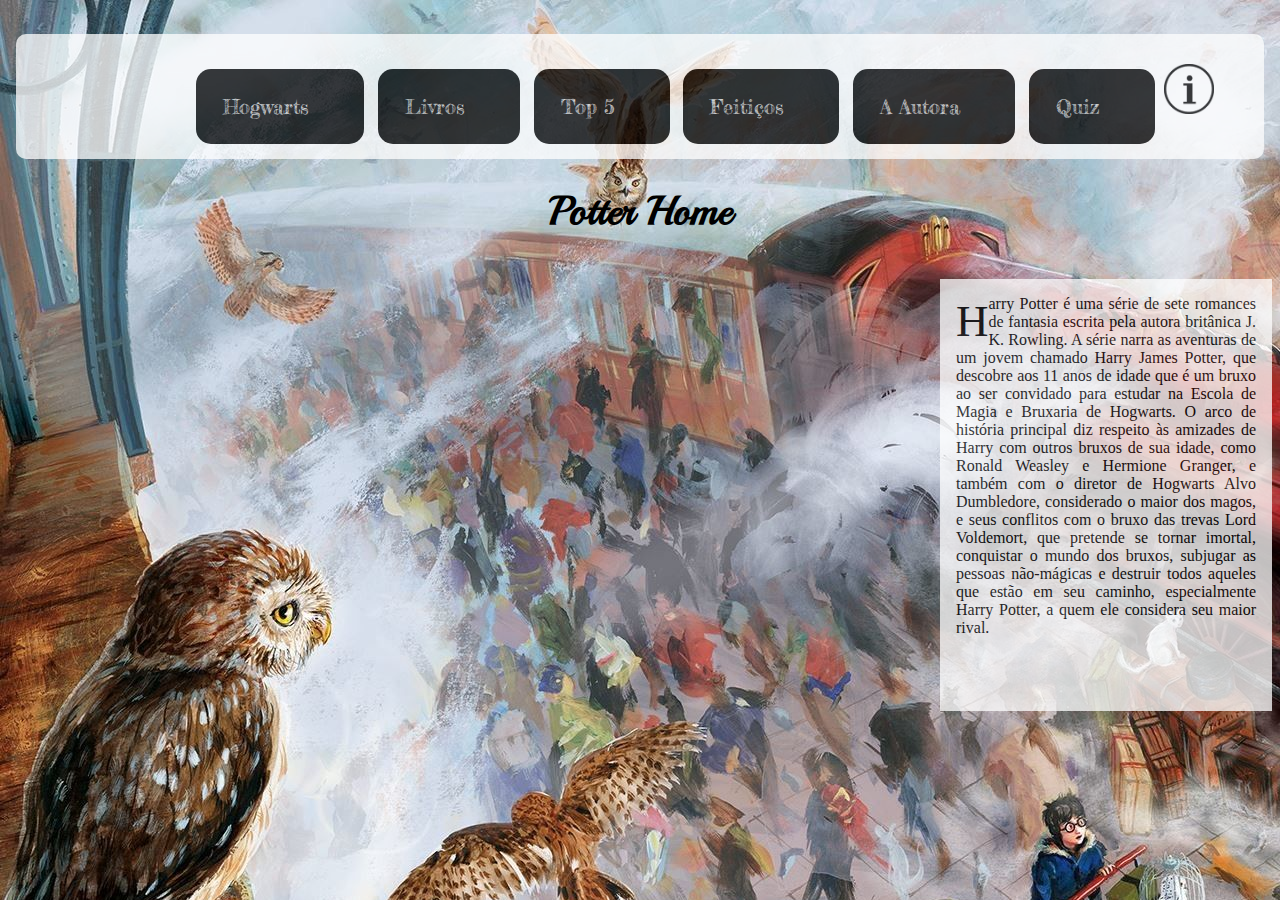
<file: index.html>
<!DOCTYPE html>
  <html>
    <head>
      <meta charset="utf-8">
      <title>Potter Home</title>
      <link rel="icon" href="logo.ico">
      <link rel="stylesheet" href="estilos.css">
      <link href="https://fonts.googleapis.com/css?family=Playball" rel="stylesheet">
      <link href="https://fonts.googleapis.com/css?family=Fredericka+the+Great|Playball" rel="stylesheet">

    </head>
    <body>
      <embed src="harry.mp3" autostart="true" loop="true" width="0" height="0">
        <div id="animacao">
      </div>

      <nav id="quadro">

          <div id="menu-hogwarts">
            <button type="button" class="botoes" id="botao">Hogwarts</button>
            <div class="sub-menu">
              <a href="sonserina.html"<button type="button" class="botoes" id="botao">Sonserina</button></a>
              <a href="grifinoria.html"<button type="button" class="botoes" id="botao">Grifinória</button></a>
              <a href="lufa-lufa.html"<button type="button" class="botoes" id="botao">Lufa-Lufa</button></a>
              <a href="Corvinal.html"<button type="button" class="botoes" id="botao">Corvinal</button></a>
            </div>
          </div>
         <a href="livros.html" <button type="button" class="botoes" id="botao">Livros</button></a>
          <div id="top-10">
            <button type="button" class="botoes" id="botao">Top 5</button>
            <div class="sub-top">
              <a href="animais.html"<button type="button" class="botoes" id="botao">Animais Fantásticos</button></a>
              <a href="curiosidades.html"  <button type="button" class="botoes" id="botao">Feitiços</button></a>
              <a href="bruxos.html" <button type="button" class="botoes" id="botao">Bruxos</button></a>
            </div>
          </div>
          <a href="feiticos.html" <button type="button" class="botoes" id="botao">Feitiços</button></a>
          <a href="autora.html" <button type="button" class="botoes" id="botao">A Autora</button></a>
          <a href="quiz.html" <button type="button" class="botoes" id="botao">Quiz</button></a>


          <style type="text/css">
            a:link
          {
            text-decoration:none;
          }
          </style>
          <a href="informacoes.html" ><img src="images/informacao.png" id="infor"></a>

    </nav>
    <nav id="inicio">
      <h1>Potter Home</h1>
  <p> Harry Potter é uma série de sete romances de fantasia escrita pela autora britânica J. K. Rowling. A série narra as aventuras de um jovem chamado Harry James Potter, que descobre aos 11 anos de idade que é um bruxo ao ser convidado para estudar na Escola de Magia e Bruxaria de Hogwarts. O arco de história principal diz respeito às amizades de Harry com outros bruxos de sua idade, como Ronald Weasley e Hermione Granger, e também com o diretor de Hogwarts Alvo Dumbledore, considerado o maior dos magos, e seus conflitos com o bruxo das trevas Lord Voldemort, que pretende se tornar imortal, conquistar o mundo dos bruxos, subjugar as pessoas não-mágicas e destruir todos aqueles que estão em seu caminho, especialmente Harry Potter, a quem ele considera seu maior rival.</p>

    </nav>
      <script src="script.js"></script>
    </body>
  </html>
</file>
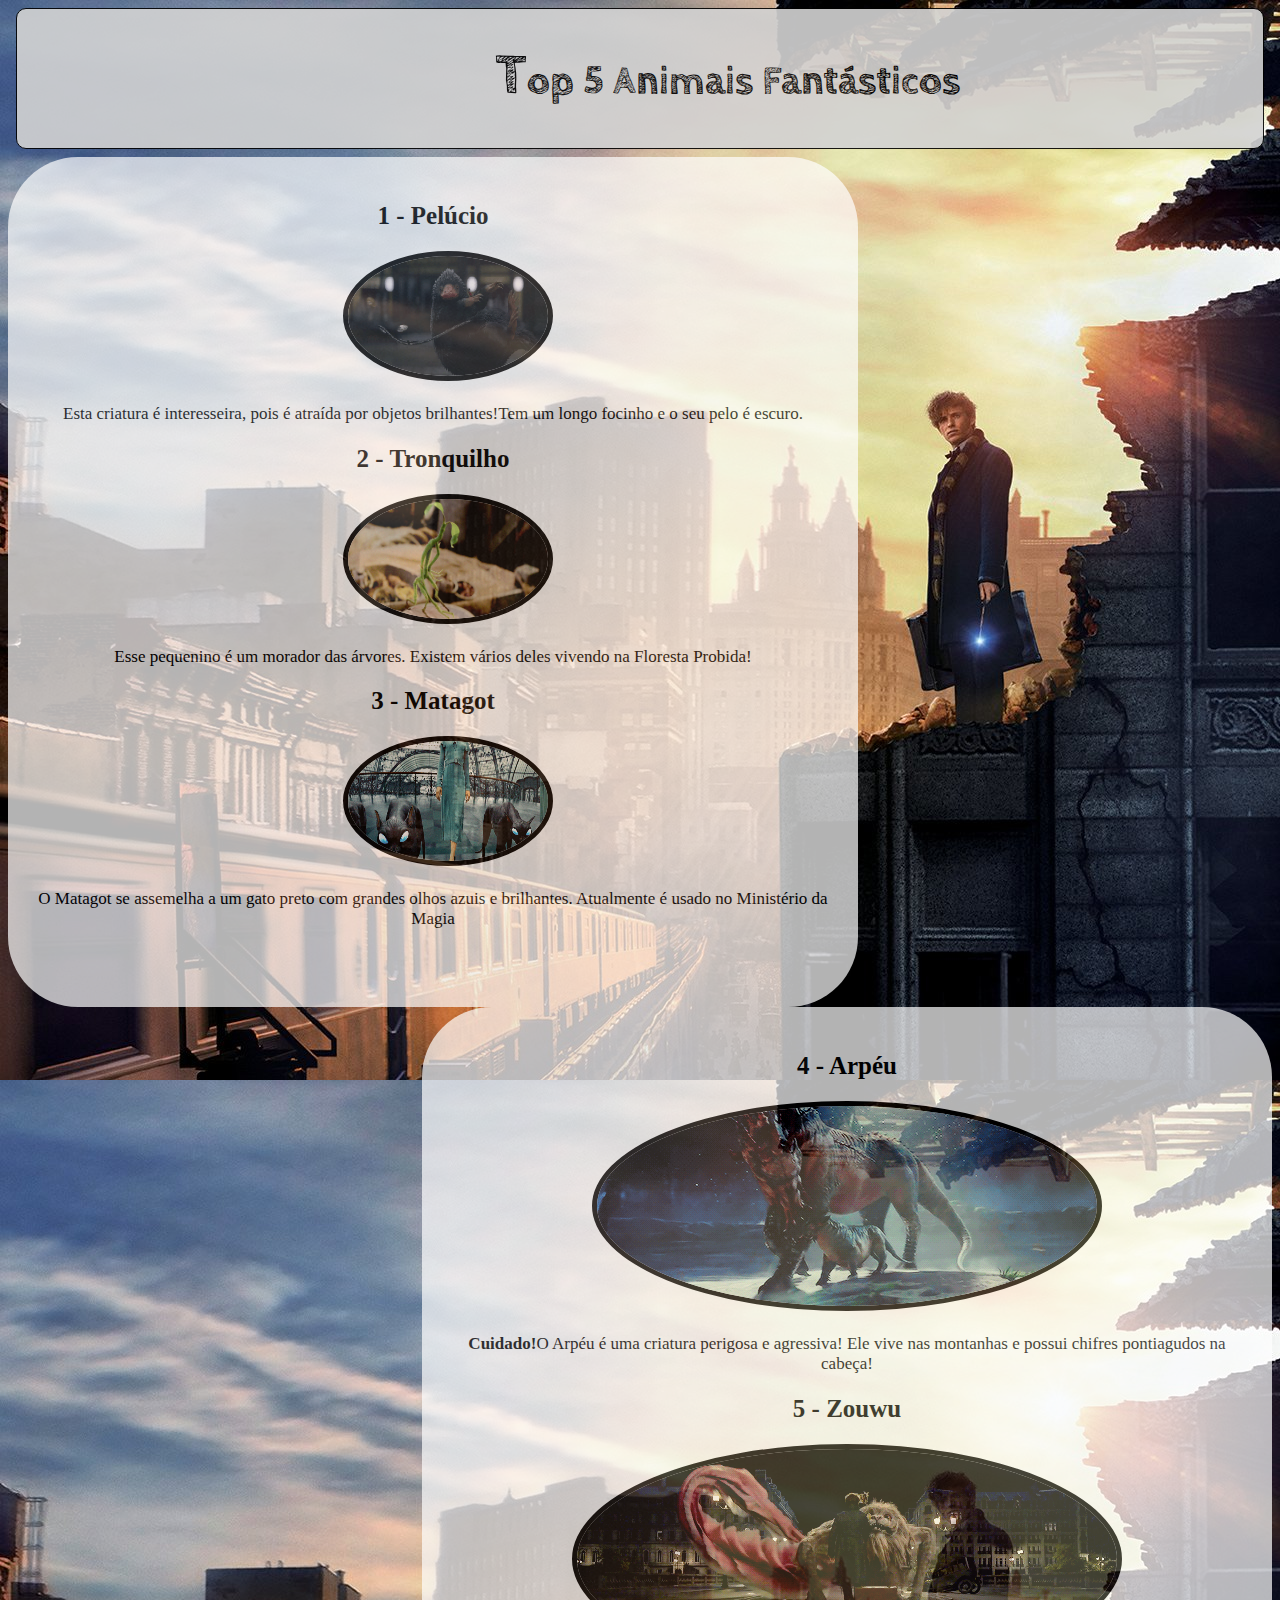
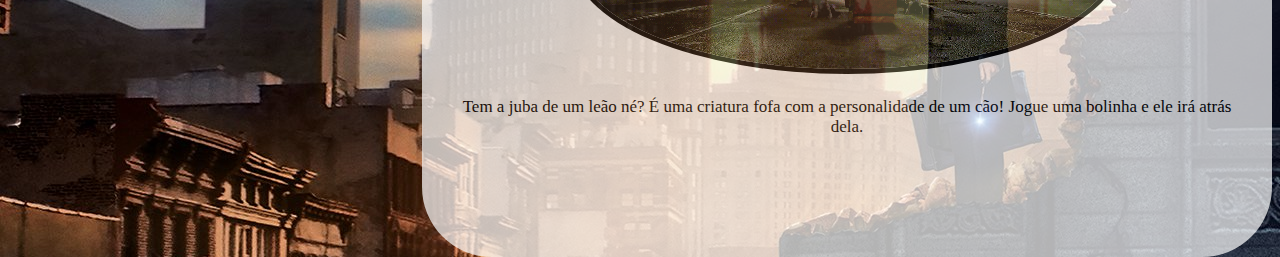
<file: animais.html>
<!DOCTYPE html>
<html>
  <head>
    <meta charset="utf-8">
    <link rel="icon" href="logo.ico">
    <link rel="stylesheet" href="top10.css">
    <link href="https://fonts.googleapis.com/css?family=Cabin+Sketch" rel="stylesheet">
    <title>Potter Home</title>
  </head>
  <body id="animalia">
    <nav id="animal">
      <h1 id="a">Top 5 Animais Fantásticos</h1>

      </nav>


      <div class="fantasticos">
        <h2>1 - Pelúcio</h2>
        <img src="images/pelucio.gif" class="gifs2" id="p">
        <p>Esta criatura é interesseira, pois é atraída por objetos brilhantes!Tem um longo focinho e o seu pelo é escuro.</p>
        <h2>2 -  Tronquilho</h2>
        <img src="images/tronquilho.gif" class="gifs2" id="p">
        <p>Esse pequenino é um morador das árvores. Existem vários deles vivendo na Floresta Probida!</p>
        <h2>3 -  Matagot</h2>
        <img src="images/matagot.gif" class="gifs2" id="p">
        <p>O Matagot se assemelha a um gato preto com grandes olhos azuis e brilhantes. Atualmente é usado no Ministério da Magia </p>
      </div>

      <div id="fantastic">
        <h2>4 - Arpéu</h2>
        <img src="images/arpeu.gif" class="gifs2">
        <p><strong>Cuidado!</strong>O Arpéu é uma criatura perigosa e agressiva! Ele vive nas montanhas e possui chifres pontiagudos na cabeça!</p>
        <h2>5 - Zouwu</h2>
        <img src="images/zouwu.gif" class="gifs2">
        <p>Tem a juba de um leão né? É uma criatura fofa com a personalidade de um cão! Jogue uma bolinha e ele irá atrás dela.</p>
      </div>

  </body>
</html>
</file>
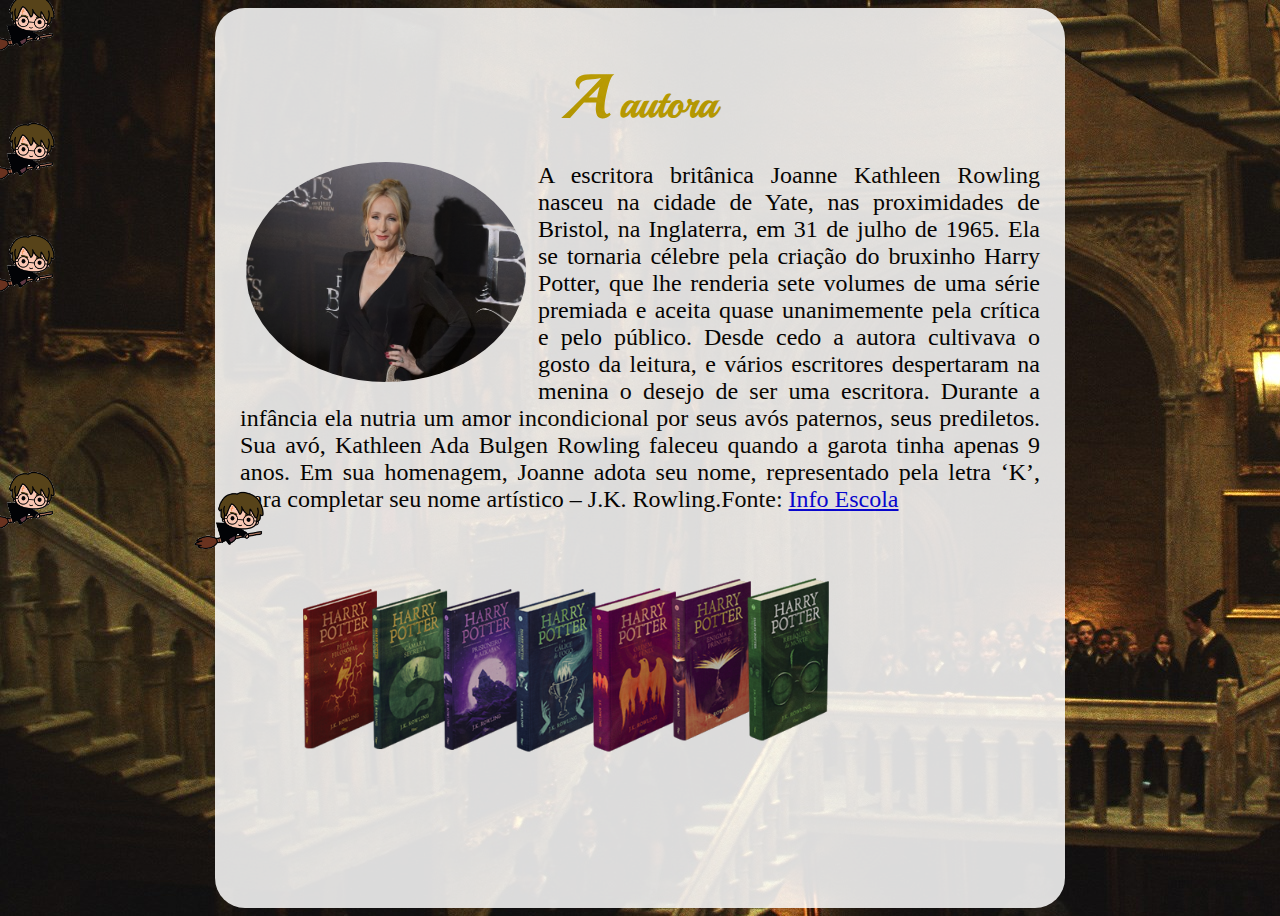
<file: autora.html>
<html>
<head>
	<link rel="stylesheet" href="howgarts.css">
	<title>Potter Home</title>
	<link href="https://fonts.googleapis.com/css?family=Playball" rel="stylesheet">
	<link rel="icon" href="logo.ico">
</head>
<body id="autora">
  <nav id="quadro">
    <h1 id="corA"> A autora</h1>
    <img id="fotoautora"src="images/fotoautora.jpg">
    <p id="pautora">A escritora britânica Joanne Kathleen Rowling nasceu na cidade
      de Yate, nas proximidades de Bristol, na Inglaterra, em 31 de julho de 1965.
      Ela se tornaria célebre pela criação do bruxinho Harry Potter, que lhe renderia
      sete volumes de uma série premiada e aceita quase unanimemente pela crítica e
      pelo público.
      Desde cedo a autora cultivava o gosto da leitura, e vários escritores despertaram
      na menina o desejo de ser uma escritora. Durante a infância ela nutria um amor
      incondicional por seus avós paternos, seus prediletos. Sua avó, Kathleen Ada
      Bulgen Rowling faleceu quando a garota tinha apenas 9 anos. Em sua homenagem,
      Joanne adota seu nome, representado pela letra ‘K’, para completar seu nome
      artístico – J.K. Rowling.Fonte:
      <a href="https://www.infoescola.com/biografias/j-k-rowling/"> Info Escola</a>
    </p>
      <img id="LIVROS"src="images/fotoslivros.png">
		 <script  src="java.js"></script>
    </nav>

</body>
</file>
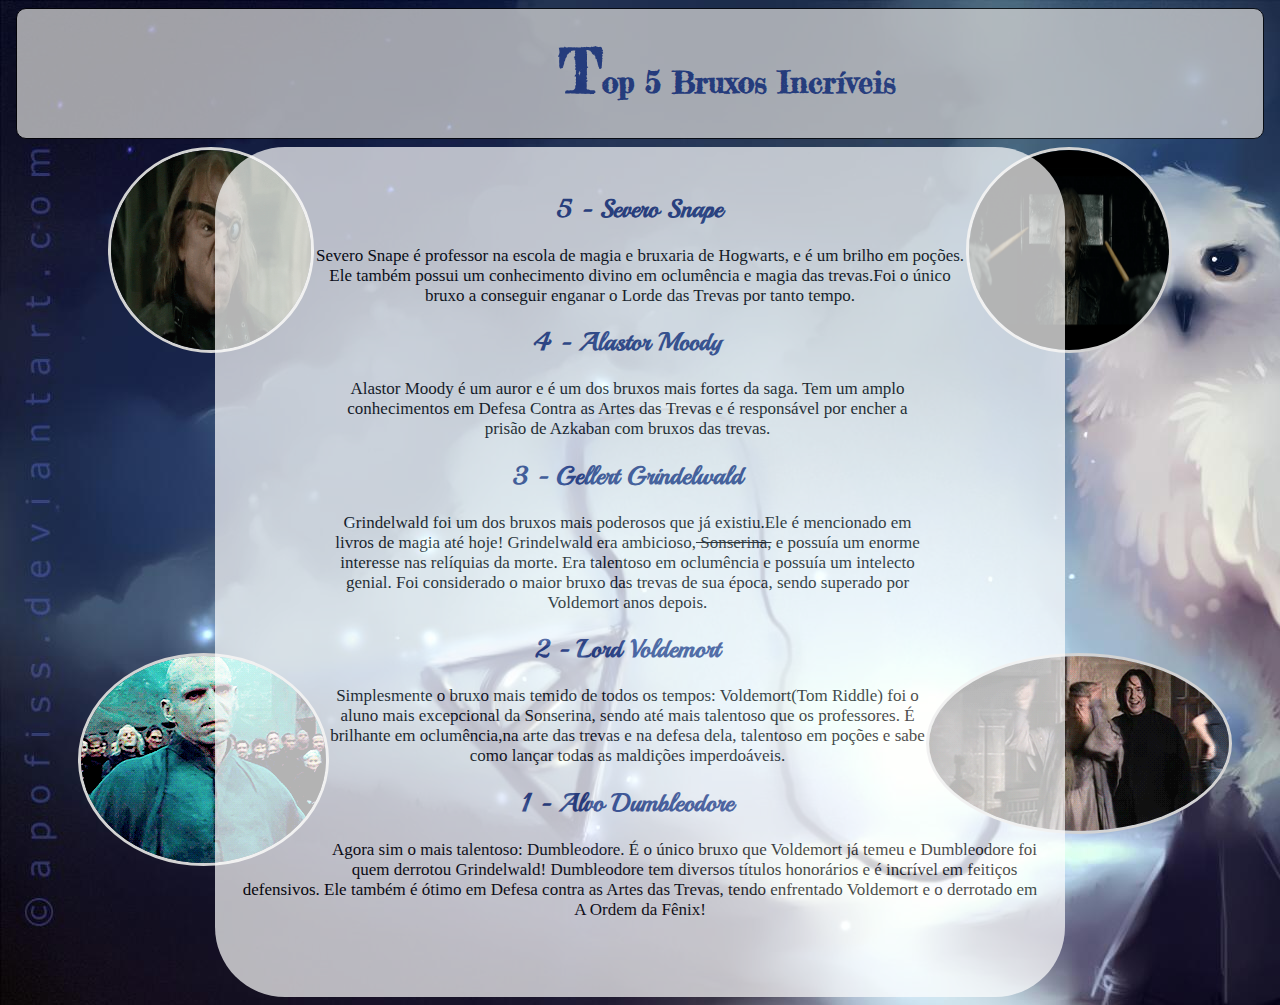
<file: bruxos.html>
<!DOCTYPE html>
  <head>
    <meta charset="utf-8">
    <link rel="icon" href="logo.ico">
    <link rel="stylesheet" href="top10.css">
    <link href="https://fonts.googleapis.com/css?family=Playball" rel="stylesheet">
    <link href="https://fonts.googleapis.com/css?family=Fredericka+the+Great|Playball" rel="stylesheet">

    <title>Potter Home</title>
  </head>
  <body id="bruxos">
    <nav id="bruxo">
      <h1 id="top">Top 5 Bruxos Incríveis</h1>

      </nav>
      <img src="images/moody.gif" class="gifs" id="m">
      <img src="images/grin.gif" class="gifs" id="g">
      <img src="images/alvoesevero.gif" class="gifs" id="s">
      <img src="images/vol.gif" class="gifs" id="v">


      <div class="br">
        <h2>5 - Severo Snape</h2>
        <p>Severo Snape é professor na escola de magia e bruxaria de Hogwarts, e é um brilho em poções. Ele também possui um conhecimento divino em oclumência e magia das trevas.Foi o único bruxo a conseguir enganar o Lorde das Trevas por tanto tempo.</p>
        <h2>4 - Alastor Moody</h2>
        <p>Alastor Moody é um auror e é um dos bruxos mais fortes da saga. Tem um amplo conhecimentos em Defesa Contra as Artes das Trevas e é responsável por encher a prisão de Azkaban com bruxos das trevas.</p>
        <h2>3 - Gellert Grindelwald</h2>
        <p>Grindelwald foi um dos bruxos mais poderosos que já existiu.Ele é mencionado em livros de magia até hoje! Grindelwald era ambicioso,<strike> Sonserina,</strike> e possuía um enorme interesse nas relíquias da morte. Era talentoso em oclumência e possuía um intelecto genial. Foi considerado o maior bruxo das trevas de sua época, sendo superado por Voldemort anos depois. </p>
        <h2>2 - Lord Voldemort</h2>
        <p>Simplesmente o bruxo mais temido de todos os tempos: Voldemort(Tom Riddle) foi o aluno mais excepcional da Sonserina, sendo até mais talentoso que os professores. É brilhante em oclumência,na arte das trevas e na defesa dela, talentoso em poções e sabe como lançar todas as maldições imperdoáveis.</p>
        <h2>1 - Alvo Dumbleodore</h2>
        <p>Agora sim o mais talentoso: Dumbleodore. É o único bruxo que Voldemort já temeu e Dumbleodore foi quem derrotou Grindelwald! Dumbleodore tem diversos títulos honorários e é incrível em feitiços defensivos. Ele também é ótimo em Defesa contra as Artes das Trevas, tendo enfrentado Voldemort e o derrotado em A Ordem da Fênix!</p>
      </div>




  </body>
</html>
</file>
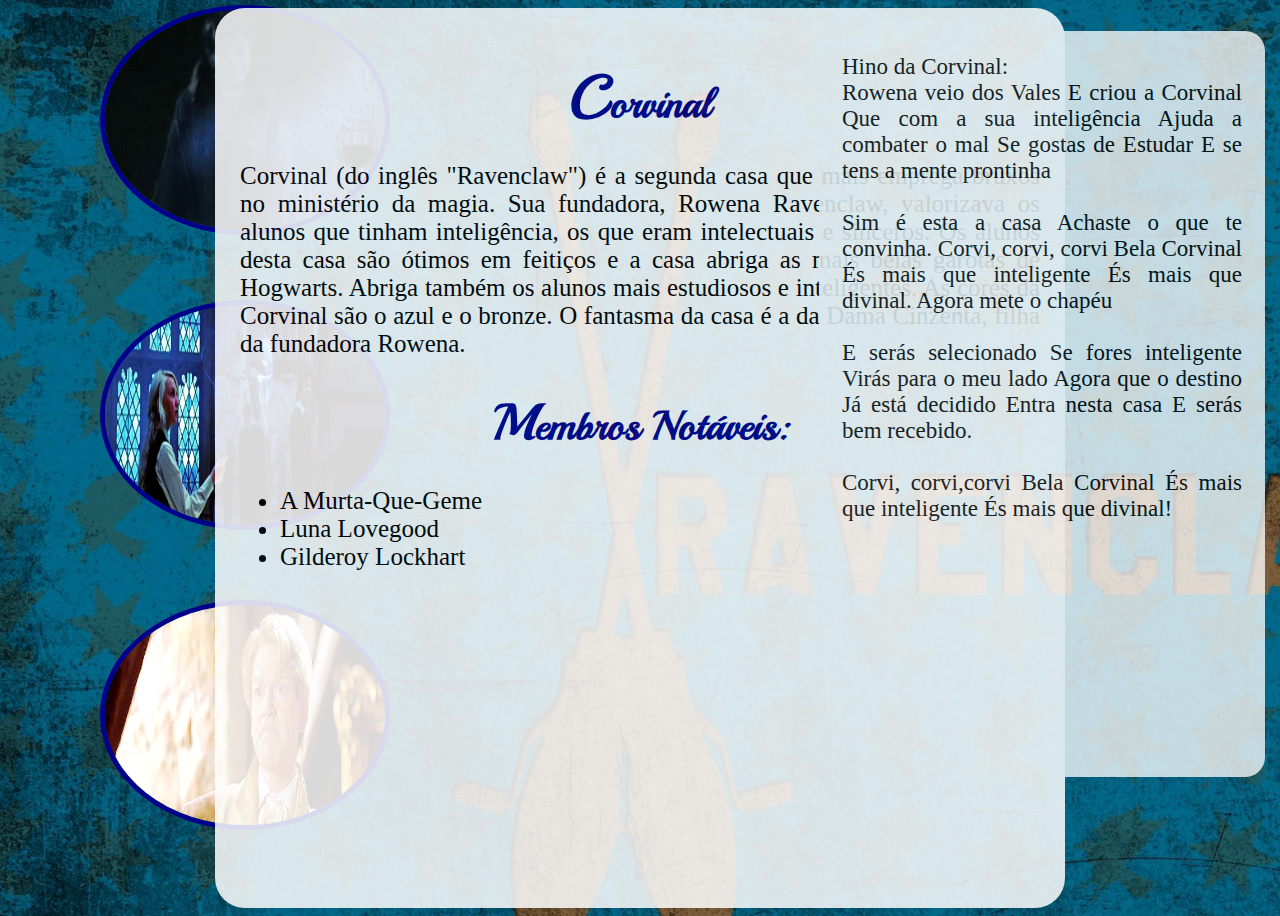
<file: Corvinal.html>
<!DOCTYPE html>
<html>
<head>
	<link rel="stylesheet" href="howgarts.css">
	<title>Potter Home</title>
	<link href="https://fonts.googleapis.com/css?family=Playball" rel="stylesheet">
	<link rel="icon" href="logo.ico">



</head>
<body id="corvinal">
	<img id="topo"src="images/murta.gif" class="corv">
	<img id="meio"src="images/luna.gif" class="corv">
	<img id="ultimo"src="images/helena.gif" class="corv">
	<nav id="quadro">
		<h1 id="corC">Corvinal</h1>




		<p>Corvinal (do inglês "Ravenclaw") é a segunda casa que mais emprega bruxos no ministério da magia. Sua fundadora, Rowena Ravenclaw, valorizava os alunos que tinham inteligência, os que eram intelectuais e sinceros. Os alunos desta casa são ótimos em feitiços e a casa abriga as mais belas garotas de Hogwarts. Abriga também os alunos mais estudiosos e inteligentes. As cores da Corvinal são o azul e o bronze. O fantasma da casa é a da Dama Cinzenta, filha da fundadora Rowena.</p>
        <h2 id="corC"> Membros Notáveis:</h2>
		<ul>
			<li>A Murta-Que-Geme</li>
			<li>Luna Lovegood</li>
			<li>Gilderoy Lockhart</li>

		</ul>
        <p id="hino">Hino da Corvinal:
        	<br>Rowena veio dos Vales E criou a Corvinal Que com a sua inteligência Ajuda a combater o mal Se gostas de Estudar E se tens a mente prontinha <br>
        	<br>Sim é esta a casa Achaste o que te convinha. Corvi, corvi, corvi Bela Corvinal És mais que inteligente És mais que divinal. Agora mete o chapéu <br>
        	<br> E serás selecionado Se fores inteligente Virás para o meu lado Agora que o destino Já está decidido Entra nesta casa E serás bem recebido.<br>
        	<br> Corvi, corvi,corvi Bela Corvinal És mais que inteligente És mais que divinal!<br>
        </p>
	</nav>

</body>
</html>
</file>
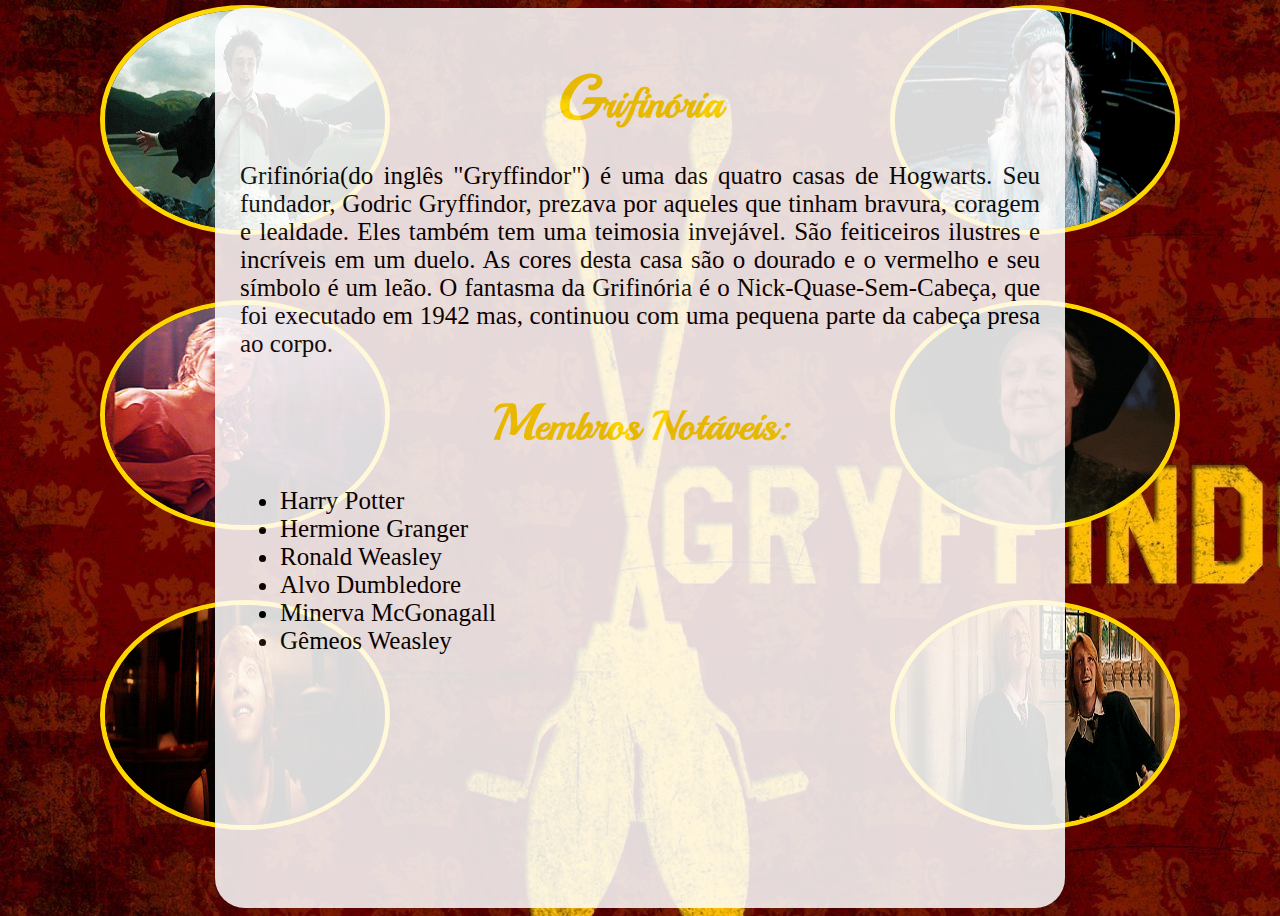
<file: grifinoria.html>
<!DOCTYPE html>
<html>
<head>
	<link rel="stylesheet" href="howgarts.css">
	<title>Potter Home</title>
	<link href="https://fonts.googleapis.com/css?family=Playball" rel="stylesheet">
	<link rel="icon" href="logo.ico">


</head>
<body id="grifinoria">
	<div class="borda">
	<img id="topo"src="images/harry.gif" class="imag">
	<img id="meio"src="images/hermione.gif" class="imag">
	<img id="ultimo"src="images/rony.gif" class="imag">
	<img id="topo2"src="images/alvo.gif" class="imag">
	<img id="meio2"src="images/minerva.gif" class="imag">
	<img id="ultimo2"src="images/irmaos.gif" class="imag">
</div>

	<nav id="quadro">
		<h1 id="corG">Grifinória</h1>

		<p class="lado">Grifinória(do inglês "Gryffindor") é uma das quatro casas de Hogwarts. Seu fundador, Godric Gryffindor, prezava por aqueles que tinham bravura, coragem e lealdade. Eles também tem uma teimosia invejável. São feiticeiros ilustres e incríveis em um duelo. As cores desta casa são o dourado e o vermelho e seu símbolo é um leão. O fantasma da Grifinória é o Nick-Quase-Sem-Cabeça, que foi executado em 1942 mas, continuou com uma pequena parte da cabeça presa ao corpo.</p>
		<h2 id="corG"> Membros Notáveis:</h2>
		<ul>
			<li>Harry Potter</li>
			<li>Hermione Granger</li>
			<li>Ronald Weasley</li>
			<li>Alvo Dumbledore</li>
			<li>Minerva McGonagall</li>
			<li>Gêmeos Weasley</li>
		</ul>



	</nav>

</body>
</html>
</file>
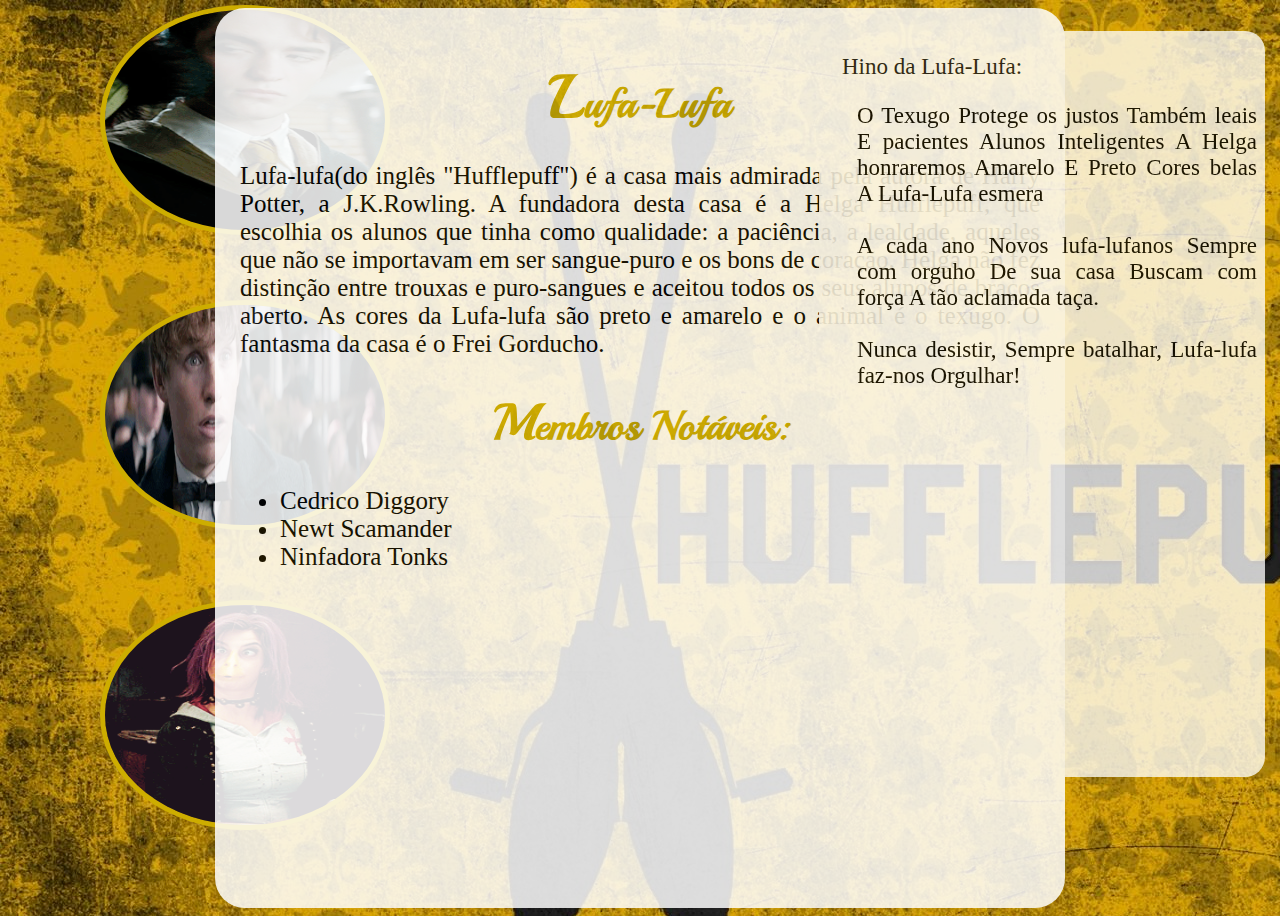
<file: lufa-lufa.html>
<!DOCTYPE html>
<html>
<head>
	<link rel="stylesheet" href="howgarts.css">
	<title>Potter Home</title>
	<link href="https://fonts.googleapis.com/css?family=Playball" rel="stylesheet">
	<link rel="icon" href="logo.ico">

</head>
<body id="lufa">
	<img id="topo"src="images/cedrico.gif" class="lufa">
	<img id="meio"src="images/scamander.gif" class="lufa">
	<img id="ultimo"src="images/tonks.gif" class="lufa">
	<nav id="quadro">
		<h1 id="corL">Lufa-Lufa</h1>


<p> Lufa-lufa(do inglês "Hufflepuff") é a casa mais admirada pela autora de Harry Potter, a J.K.Rowling. A fundadora desta casa é a Helga Hufflepuff, que escolhia os alunos que tinha como qualidade: a paciência, a lealdade, aqueles que não se importavam em ser sangue-puro e os bons de coração. Helga não fez distinção entre trouxas e puro-sangues e aceitou todos os seus alunos de braços aberto. As cores da Lufa-lufa são preto e amarelo e o animal é o texugo. O fantasma da casa é o Frei Gorducho.</p>
 <h2 id="corL"> Membros Notáveis:</h2>
		<ul>
			<li>Cedrico Diggory</li>
			<li>Newt Scamander</li>
			<li>Ninfadora Tonks</li>

		</ul>

<p id="hino">Hino da Lufa-Lufa:
	<div id="tamanho">
	<br>O Texugo Protege os justos Também leais E pacientes Alunos Inteligentes A Helga honraremos Amarelo E Preto Cores belas A Lufa-Lufa esmera<br>

<br>A cada ano Novos lufa-lufanos Sempre com orguho De sua casa Buscam com força A tão aclamada taça.<br>

<br>Nunca desistir, Sempre batalhar, Lufa-lufa faz-nos Orgulhar!<br></p>
</div>

	</nav>

</body>
</html>
</file>
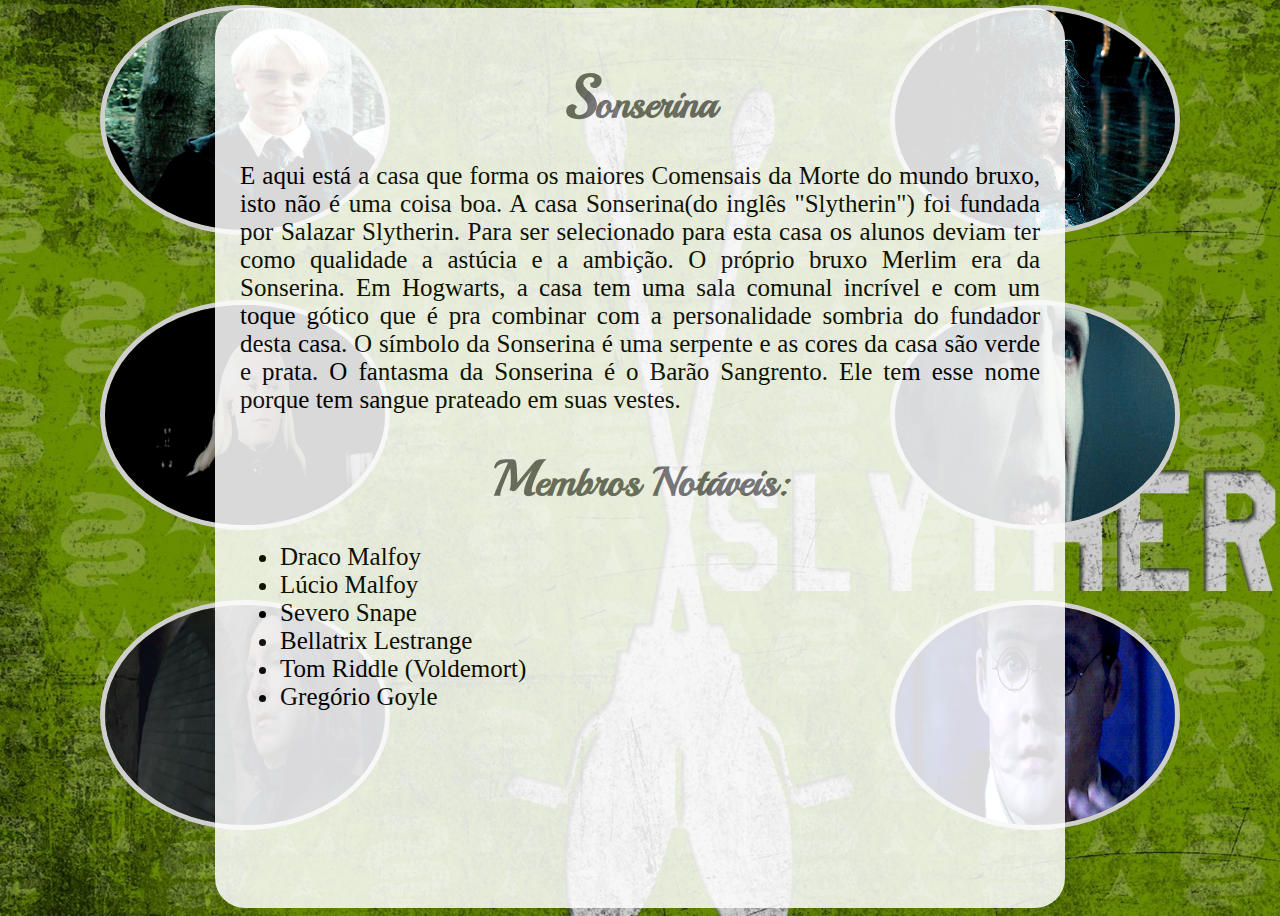
<file: sonserina.html>
<!DOCTYPE html>
<html>
<head>
	<link rel="stylesheet" href="howgarts.css">
	<title>Potter Home</title>
	<link href="https://fonts.googleapis.com/css?family=Playball" rel="stylesheet">
	<link rel="icon" href="logo.ico">


</head>
<body id="sonserina">
	<img id="topo"src="images/draco.gif" class="sonse">
	<img id="meio"src="images/lucius.gif" class="sonse">
	<img id="ultimo"src="images/severus.gif" class="sonse">
	<img id="topo2"src="images/tom.gif" class="sonse">
	<img id="meio2"src="images/morte.gif" class="sonse">
	<img id="ultimo2"src="images/outro.gif" class="sonse">
	<nav id="quadro">
		<h1 id="corS">Sonserina</h1>



		<p class="lado"> E aqui está a casa que forma os maiores Comensais da Morte do mundo bruxo, isto não é uma coisa boa. A casa Sonserina(do inglês "Slytherin") foi fundada por Salazar Slytherin. Para ser selecionado para esta casa os alunos deviam ter como qualidade a astúcia e a ambição. O próprio bruxo Merlim era da Sonserina. Em Hogwarts, a casa tem uma sala comunal incrível e com um toque gótico que é pra combinar com a personalidade sombria do fundador desta casa. O símbolo da Sonserina é uma serpente e as cores da casa são verde e prata. O fantasma da Sonserina é o Barão Sangrento. Ele tem esse nome porque tem sangue prateado em suas vestes. </p>
		<h2 id="corS"> Membros Notáveis:</h2>
		<ul>
			<li>Draco Malfoy</li>
			<li>Lúcio Malfoy</li>
			<li>Severo Snape</li>
			<li>Bellatrix Lestrange</li>
			<li>Tom Riddle (Voldemort)</li>
			<li>Gregório Goyle</li>
			
		</ul>

	</nav>

</body>
</html>
</file>
<file: estilos.css>
body {
    height: 100%;
    background-image: url(images/outras.jpg);
  }

  h1 {
      font-family: 'Playball', cursive;
      font-size: 40px;
      text-align: center;
      color: black;
    }



  #quadro {
    padding-top: 30px;
    background-color: white;
    width: auto;
    padding-left: 175px;
    margin: inherit;
    text-align: justify;
    padding-bottom: 10px;
    border-radius: 10px;
    font-size: 15px;
    font-family: cursive;
    opacity: 0.75;
    color: black;
  }


@media (max-width: 1614px) {
  #quadro .botoes {
    padding-right: 50px;
    padding-left: 22px;
  }

}


  .botoes {
    display: inline-block;
    padding-top: 20px;
    padding-right: 100px;
    padding-bottom: 20px;
    padding-left: 45px;
    border: none;
    margin: 10px;
    color: #D3D3D3;
    font-size: 20px;
    background-color: black;
    border-radius: 10px;
    box-sizing: border-box;
    font-family: 'Fredericka the Great', cursive;
  }

  #botao:hover {
    background-color: grey ;
    color: black;
  }


  #menu-hogwarts:hover .sub-menu{
    display: block;

  }

  .sub-menu #botao{
    display: block;
  }

  .sub-menu {
    display: none;
    position: absolute;
    background-color: black;
    border-radius: 10px;
  }

  div{
    display: inline-block;
  }

  #top-10:hover .sub-top{
    display: block;
  }

  .sub-top #botao {
    display: block;
  }

  .sub-top {
    display: none;
    position: absolute;
    background-color: black;
    border-radius: 10px;
  }

  p{
    width: 300px;
    height: 400px;
    float: right;
    text-align: justify;
    background: rgba(255, 255, 255);
    opacity: 0.75;
    padding: 1em;
  }

  p::first-letter{
    font-size: 45px;
    float: left;
  }

  #harry-pixel{
    height: 100px;
    width: 100px;
    position: absolute;
    top:10px;
    left:10px;
    width:17px;
    height:22px;
    z-index: '50';
  }

.botoes {
  box-shadow: 0px 0px 0px 5px black;
  transition: box-shadow 0.8s linear;
}

.botoes:hover {
  box-shadow: 0px 0px 0px 7px grey;
}

#infor {
  height: 50px;
  width: 50px;
}
</file>
<file: top10.css>
h1::first-letter{
  font-size: 60px;
}

h1{
  font-family: 'Playball', cursive;
  font-size: 60px;
  text-align: center;
  color: black;
}

#infs{
  height: 100%;
  background-image: url(images/f.jpg);
}

#bruxos{
  height: 100%;
  background-image: url(images/bruxos.jpg);
}

#animalia{
  height: 100%;
  background-image: url(images/animais.jpg);
}
#top{
  font-family: 'Fredericka the Great', cursive;
  color: #27408B;
  font-size: 30px;
  text-align: center;
}

#c{
  font-family: 'Fredericka the Great', cursive;
  color: grey;
  font-size: 30px;
  text-align: center;
}

#curiosidades{
  height: 100%;
  background-image: url(images/castelo.jpg);
}

.cr{
  width: 800px;
  height: 800px;
  text-align: center;
  background-color: white;
  opacity: 0.70;
  padding: 1em;
  font-size: 25px;
  border-radius: 70px;
  margin-left: auto;
  margin-right: auto;
}

.cr h2{
  font-size: 25px;
  font-family: 'Playball', cursive;
  color: grey;

}


#bruxo{
  padding-top: 5px;
  background-color: lightgrey;
  width: auto;
  padding-left: 175px;
  margin: inherit;
  text-align: justify;
  padding-bottom: 10px;
  border-radius: 10px;
  font-size: 15px;
  font-family: cursive;
  opacity: 0.75;
  color: white;
  clear: both;
  border: solid black 1px;

}

#curiosidade{
  padding-top: 5px;
  background-color: lightgrey;
  width: auto;
  padding-left: 175px;
  margin: inherit;
  text-align: justify;
  padding-bottom: 10px;
  border-radius: 10px;
  font-size: 15px;
  font-family: cursive;
  opacity: 0.75;
  color: white;
  clear: both;
  border: solid black 1px;
}

.br{
  width: 800px;
  height: 800px;
  text-align: center;
  background-color: white;
  opacity: 0.70;
  padding: 1em;
  font-size: 25px;
  border-radius: 70px;
  margin-left: auto;
  margin-right: auto;

}

#br{
  width: 800px;
  height: 800px;
  text-align: center;
  background-color: white;
  padding: 1em;
  font-size: 25px;
  border-radius: 70px;
  margin-left: auto;
  margin-right: auto;
  border: solid grey 3px;
}


h2{
  font-size: 25px;
  font-family: 'Playball', cursive;
  color: #27408B;
}

p{
  text-align: center;
  font-size: 17px;
  font-family: cursive;
}

.gifs{
  border-radius: 10px;
  border-radius: 50%;
  border: solid lightgrey;
}

#m{
  float: left;
  width: 200px;
  height: 200px;
  margin-left: 100px;

}

#g{
  float: right;
  width: 200px;
  height: 200px;
  margin-right: 100px;
}

#s{
  float: right;
  margin-top: 300px;
  margin-right: 40px;
  clear: both;
}

#v{
  float: left;
  margin-top: 300px;
  margin-left: 70px;
}

#kedavra{
  float: left;
  width: 200px;
  height: 200px;
  margin-left: 70px;
  width: 300px;
}

#expelliarmus{
  float: right;
  width: 200px;
  height: 200px;
  margin-right: 100px;
  width: 300px;
}

#crucio{
  float: right;
  margin-top: 300px;
  margin-right: 80px;
  clear: both;
  height: 200px;
  width: 300px;
}

#patrono{
  float: left;
  margin-top: 300px;
  margin-left: 70px;
  width: 300px;
}

#animal{
  padding-top: 5px;
  background-color: lightgrey;
  width: auto;
  padding-left: 175px;
  margin: inherit;
  text-align: justify;
  padding-bottom: 10px;
  border-radius: 10px;
  border: solid black 1px;
  font-size: 15px;
  font-family: cursive;
  opacity: 0.9;
  color: white;
  clear: both;

}

.fantasticos{
  width: 800px;
  height: 800px;
  text-align: center;
  background-color: white;
  opacity: 0.70;
  padding: 1em;
  font-size: 25px;
  border-radius: 70px;
  float: left;
}

#a{
  font-family: 'Cabin Sketch', cursive;
  color: black;
  font-size: 40px;
  text-align: center;

}

.fantasticos h2{
  color: black;
}

.gifs2{
  border-radius: 10px black;border-radius: 50%;
  border: solid black 5px;
}

.gifs3{
  border-radius: 10px black;border-radius: 50%;
  border: solid lightgrey 3px;

}

#p{
  width: 200px;
  height: 120px;
  margin-left: 30px;
}

#fantastic{
  color: black;
  width: 800px;
  height: 800px;
  text-align: center;
  background-color: white;
  opacity: 0.70;
  padding: 1em;
  font-size: 25px;
  border-radius: 70px;
  float: right;

}

#fantastic h2{
  color: black;
}

#mari{
  width: 200px;
  height: 200px;
  border-radius: 20px;
}

.gifs, .gifs2, .gifs3{
  max-width: 100%;
  -moz-transition: all 0.3s;
  -webkit-transition: all 0.3s;
  transition: all 0.3s;
}

.gifs:hover, .gifs2:hover, .gifs3:hover{
  -moz-transform: scale(1.1);
  -webkit-transform: scale(1.1);
  transform: scale(1.1);
}
</file>
<file: howgarts.css>
#corvinal {
	height: 100%;
	background-image: url(images/Corvinal.jpg);
  box-sizing: border-box;

}
#lufa{
  height: 100%;
  background-image: url(images/lufa-lufa.jpg);
  box-sizing: border-box;
}
#grifinoria{
  height: 100%;
  background-image: url(images/grifinoria.jpg);
  box-sizing: border-box;
}
#sonserina{
  height: 100%;
  background-image: url(images/sonserina.jpg);
  box-sizing: border-box;

}
#curiosidade{
   height: 100%;
  background-image: url(images/curisidade.jpg);
  box-sizing: border-box;
}
#autora{
  background-image: url(images/autora.jpg);
  box-sizing: border-box;
}
#corS{
  font-family: 'Playball', cursive;
  font-size: 40px;
  text-align: center;
  color: #696969;
}
#corG{
  font-family: 'Playball', cursive;
  font-size: 40px;
  text-align: center;
  color: gold;
}
#corC{
  font-family: 'Playball', cursive;
  font-size: 40px;
  text-align: center;
	color: #00008B;
}
#corL{
  font-family: 'Playball', cursive;
  font-size: 40px;
  text-align: center;
  color: #CDAD00;
}
#corA{
  font-family: 'Playball', cursive;
  font-size: 40px;
  text-align: center;
  color: #CDAD00;
}

#infs{
	background-image: url(images/f.jpg);
	height: 100%;
}

#quadro {
  width: 800px;
  height: 850px;
  text-align: center;
  background-color: white;
  padding: 1em;
  font-size: 25px;
  margin-left: auto;
  margin-right: auto;
  border-radius: 30px;
  font-family: cursive;
  color: black;
  text-align: justify;
  opacity: 0.85;
}
#hino{
  width: 400px;
  height: 700px;
  text-align: justify;
  padding: 1em;
  font-size: 23px;
  border-radius: 20px;
  font-family: cursive;
  position: absolute;
  right: 0px;
  bottom: 100px;
  margin-right: 15px;
  background-color: white;
  opacity: 0.9;

}
#topo{
  width: 280px;
  height: 220px;
  margin-left: 100px;
  border-radius: 50%;
  border-width: 5px;
  border-style: solid;
  position: absolute;
  left: 0px;
  top:5px;
}
#meio{
  width: 280px;
  height: 220px;
  margin-left: 100px;
  border-radius: 50%;
  border-width: 5px;
  border-style: solid;
  position: absolute;
  left: 0px;
  top: 300px;
}
#ultimo{
  width: 280px;
  height: 220px;
  margin-left: 100px;
  border-radius: 50%;
  border-width: 5px;
  border-style: solid;
  position: absolute;
  left: 0px;
  top:600px;
}
#topo2{
  width: 280px;
  height: 220px;
  margin-right: 100px;
  border-radius: 50%;
  border-width: 5px;
  border-style: solid;
  position: absolute;
  right: 0px;
    top:5px;

}
#meio2{
  width: 280px;
  height: 220px;
  margin-right:  100px;
  border-radius: 50%;
  border-width: 5px;
  border-style: solid;
  position: absolute;
  right: 0px;
    top:300px;

}
#ultimo2{
  width: 280px;
  height: 220px;
  margin-right:  100px;
  border-radius: 50%;
  border-width: 5px;
  border-style: solid;
  position: absolute;
  right: 0px;
  top:600px;
}
.imag{
  border-color: gold;
}
.sonse{
    border-color: #CFCFCF;

}
.lufa{
    border-color: #CDAD00;

}
.corv{
      border-color: #00008B;


}
#tamanho{
  width: 400px;
  height: 700px;
  text-align: justify;
  padding: 1em;
  font-size: 23px;
  border-radius: 20px;
  font-family: cursive;
  position: absolute;
  right: 0px;
  bottom: 100px;

}
#fotoautora{
	width: 280px;
	height: 220px;
	position:relative;
	float: left;
	clear: both;
	margin-left: 6px;
	margin-right: 12px;
	margin-bottom: 3px;
}
#pautora{
	font-size: 24px;
}
#LIVROS{
	margin-left: 55px;
  height: 250px;
}

#fotoautora
{
        border-radius:50%;
}

h1::first-letter{
  font-size: 60px;
}

h2::first-letter{
  font-size: 50px;
}

.corv, .sonse, .imag, .lufa{
  max-width: 100%;
  -moz-transition: all 0.3s;
  -webkit-transition: all 0.3s;
  transition: all 0.3s;
}

.corv:hover, .sonse:hover, .lufa:hover, .imag:hover {
  -moz-transform: scale(1.1);
  -webkit-transform: scale(1.1);
  transform: scale(1.1);
}
</file>
